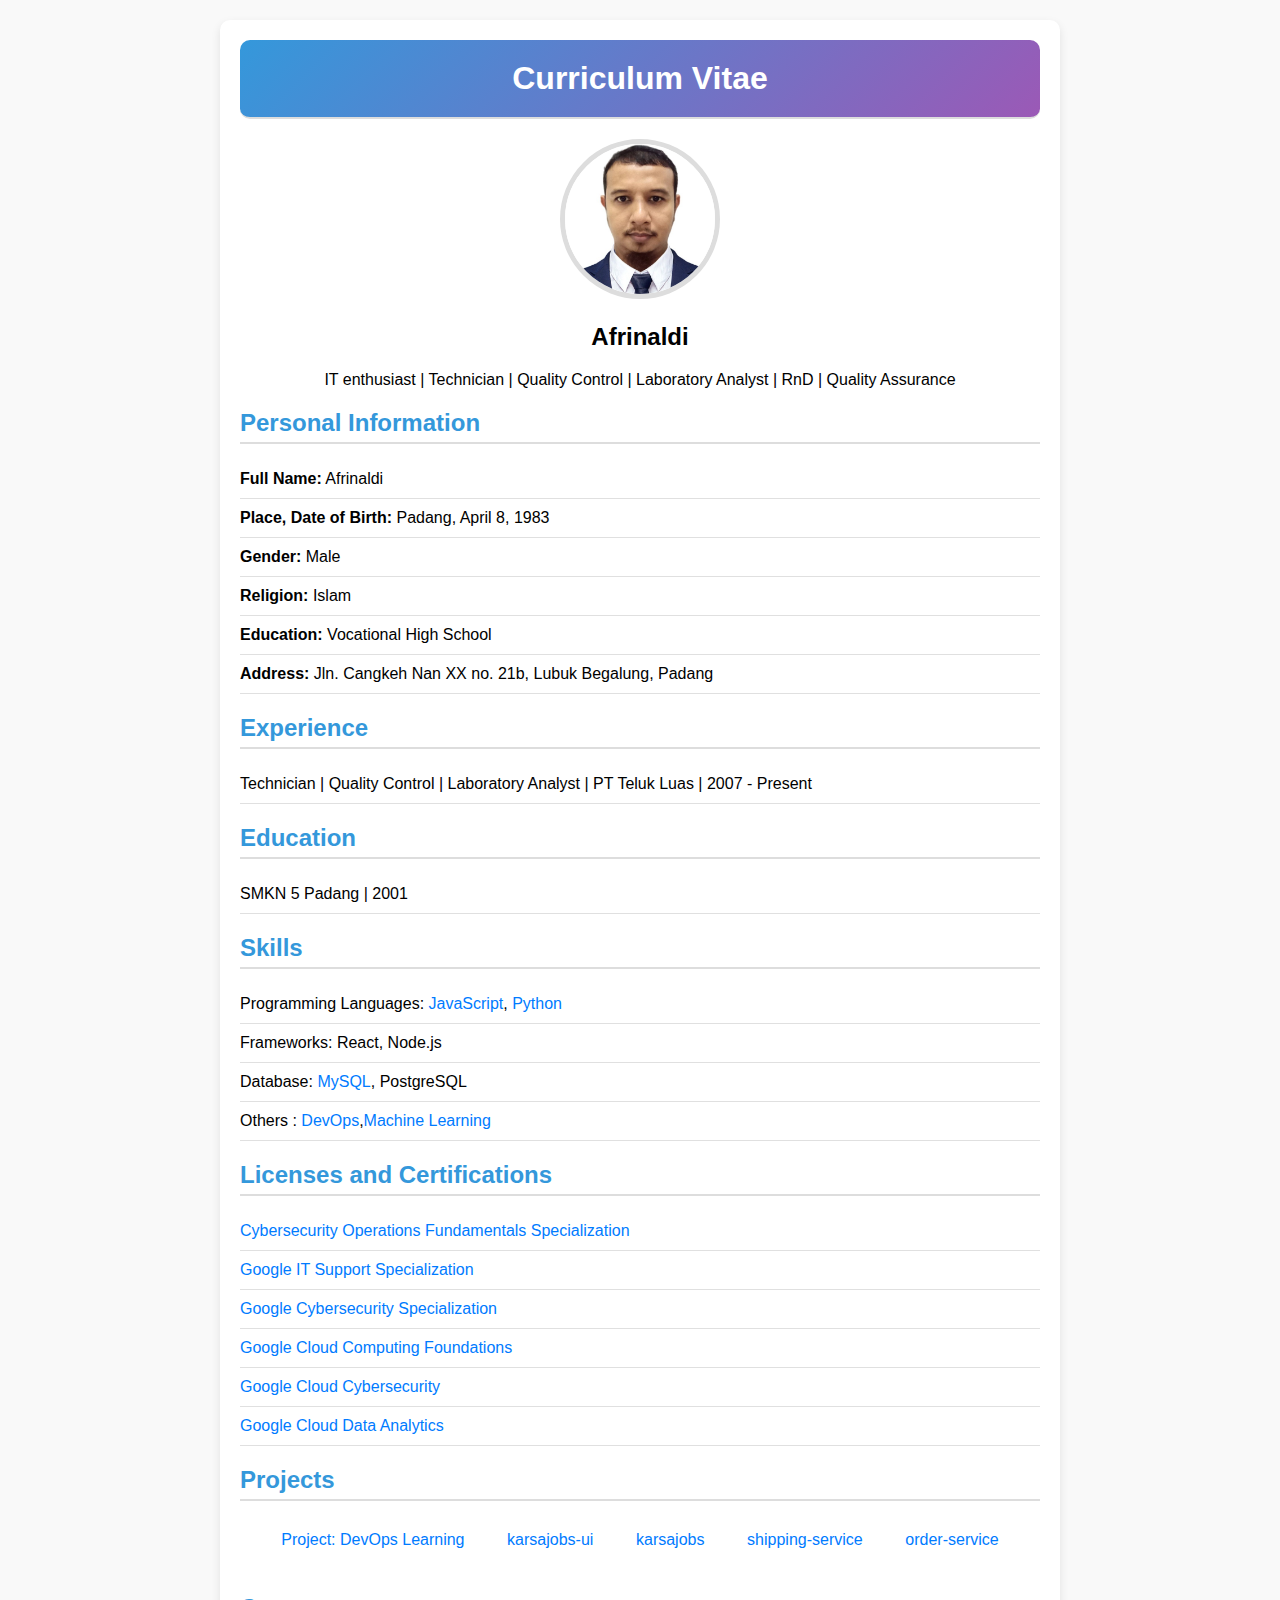
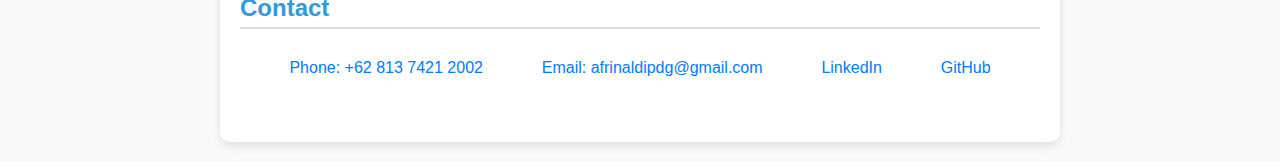
<file: index.html>
<!DOCTYPE html>
<html lang="en">
<head>
    <meta charset="UTF-8">
    <meta name="viewport" content="width=device-width, initial-scale=1.0">
    <title>Curriculum Vitae - Afrinaldi</title>
    <link rel="stylesheet" href="styles.css">
    <style>
        body {
            font-family: Arial, sans-serif;
            margin: 0;
            padding: 0;
            background-color: #f9f9f9;
        }
        .container {
            max-width: 800px;
            margin: 20px auto;
            padding: 20px;
            background-color: #ffffff;
            border-radius: 10px;
            box-shadow: 0 4px 10px rgba(0, 0, 0, 0.1);
        }
        .header {
            text-align: center;
            padding: 20px;
            border-bottom: 2px solid #ddd;
        }
        .header h1 {
            font-size: 2em;
            margin: 0;
        }
        .header p {
            margin: 10px 0 0;
            color: #555;
            font-size: 1em;
        }
        .photo-container {
            text-align: center;
            margin: 20px 0;
        }
        .photo-container img {
            width: 150px;
            height: 150px;
            border-radius: 50%;
            border: 5px solid #ddd;
        }
        .section {
            margin-bottom: 20px;
        }
        .section h2 {
            margin-bottom: 10px;
            border-bottom: 2px solid #ddd;
            padding-bottom: 5px;
        }
        .contact-info a {
            display: block;
            margin-bottom: 5px;
            color: #007BFF;
            text-decoration: none;
        }
        .contact-info a:hover {
            text-decoration: underline;
        }
        .certification a {
            text-decoration: none;
            color: #007BFF;
            position: relative;
        }
        .certification a:hover::after {
            content: attr(href);
            position: absolute;
            top: 20px;
            left: 0;
            background: #f1f1f1;
            padding: 5px;
            border: 1px solid #ddd;
            font-size: 0.8em;
            color: #555;
            white-space: nowrap;
            z-index: 100;
        }
        .skills a {
            text-decoration: none;
            color: #007BFF;
            position: relative;
        }
        .skills a:hover::after {
            content: attr(href);
            position: absolute;
            top: 20px;
            left: 0;
            background: #f1f1f1;
            padding: 5px;
            border: 1px solid #ddd;
            font-size: 0.8em;
            color: #555;
            white-space: nowrap;
            z-index: 100;
        }
        .projects a {
            text-decoration: none;
            color: #007BFF;
            position: relative;
        }
        .projects a:hover::after {
            content: attr(href);
            position: absolute;
            top: 20px;
            left: 0;
            background: #f1f1f1;
            padding: 5px;
            border: 1px solid #ddd;
            font-size: 0.8em;
            color: #555;
            white-space: nowrap;
            z-index: 100;
        }
    </style>
</head>
<body>
    <div class="container">
        <header class="header">
            <h1>Curriculum Vitae</h1>
        </header>

        <div class="photo-container">
            <img src="profile.jpg" alt="Profile Picture">
            <h2>Afrinaldi</h2>
            <p>IT enthusiast | Technician | Quality Control | Laboratory Analyst | RnD | Quality Assurance</p>
        </div>

        <section class="section personal-info">
            <h2>Personal Information</h2>
            <ul>
                <li><strong>Full Name:</strong> Afrinaldi</li>
                <li><strong>Place, Date of Birth:</strong> Padang, April 8, 1983</li>
                <li><strong>Gender:</strong> Male</li>
                <li><strong>Religion:</strong> Islam</li>
                <li><strong>Education:</strong> Vocational High School</li>
                <li><strong>Address:</strong> Jln. Cangkeh Nan XX no. 21b, Lubuk Begalung, Padang</li>
            </ul>
        </section>

        <section class="section experience">
            <h2>Experience</h2>
            <ul>
                <li>Technician | Quality Control | Laboratory Analyst | PT Teluk Luas | 2007 - Present</li>
            </ul>
        </section>

        <section class="section education">
            <h2>Education</h2>
            <ul>
                <li>SMKN 5 Padang | 2001</li>
            </ul>
        </section>

        <section class="section skills">
            <h2>Skills</h2>
            <ul>
                <li>Programming Languages: <a href="https://www.dicoding.com/certificates/0LZ02VE0NX65" target="_blank">JavaScript</a>, <a href="https://www.dicoding.com/certificates/NVP778MWVPR0" target="_blank">Python</a></li>
                <li>Frameworks: React, Node.js</li>
                <li>Database: <a href="https://www.dicoding.com/certificates/1RXYEM0NKZVM" target="_blank">MySQL</a>, PostgreSQL</li>
                <li>Others : <a href="https://www.dicoding.com/certificates/N9ZO5V4W6PG5" target="_blank">DevOps</a>,<a href="https://www.dicoding.com/certificates/JLX122JDGZ72" target="_blank">Machine Learning</a></li>
            </ul>
        </section>

        <section class="section certification">
            <h2>Licenses and Certifications</h2>
            <ul>
                <li><a href="https://www.coursera.org/account/accomplishments/specialization/J1GY5NGTPN3X" target="_blank">Cybersecurity Operations Fundamentals Specialization</a></li>
                <li><a href="https://www.coursera.org/account/accomplishments/specialization/8VK66MIYYA35" target="_blank">Google IT Support Specialization</a></li>
                <li><a href="https://www.coursera.org/account/accomplishments/professional-cert/Z4QQZYQ07Y3S" target="_blank">Google Cybersecurity Specialization</a></li>
                <li><a href="https://www.credly.com/badges/8f2296ed-c90a-4026-96a5-712e4d23fbd9" target="_blank">Google Cloud Computing Foundations</a></li>
                <li><a href="https://www.credly.com/badges/9ebd9162-4941-4c69-94da-d61e5a4cffe2" target="_blank">Google Cloud Cybersecurity</a></li>
                <li><a href="https://www.credly.com/badges/476d0932-7afe-4366-9f60-6052872d975d" target="_blank">Google Cloud Data Analytics</a></li>
            </ul>
        </section>

        <section class="section projects">
            <h2>Projects</h2>
            <div class="contact-info">
                <a href="https://github.com/afrinaldipdg?tab=packages">Project: DevOps Learning</a>
                <a href="https://github.com/users/afrinaldipdg/packages/container/package/karsajobs-ui">karsajobs-ui</a>
                <a href="https://github.com/users/afrinaldipdg/packages/container/package/karsajobs">karsajobs</a>
                <a href="https://github.com/users/afrinaldipdg/packages/container/package/shipping-service">shipping-service</a>
                <a href="https://github.com/users/afrinaldipdg/packages/container/package/order-service">order-service</a>
            </div>
        </section>

        <section class="section contact">
            <h2>Contact</h2>
            <div class="contact-info">
                <a href="tel:+6281374212002">Phone: +62 813 7421 2002</a>
                <a href="mailto:afrinaldipdg@gmail.com">Email: afrinaldipdg@gmail.com</a>
                <a href="https://www.linkedin.com/in/afrinaldi1983" target="_blank">LinkedIn</a>
                <a href="https://github.com/afrinaldipdg/" target="_blank">GitHub</a>
            </div>
        </section>
    </div>
</body>
</html>
</file>
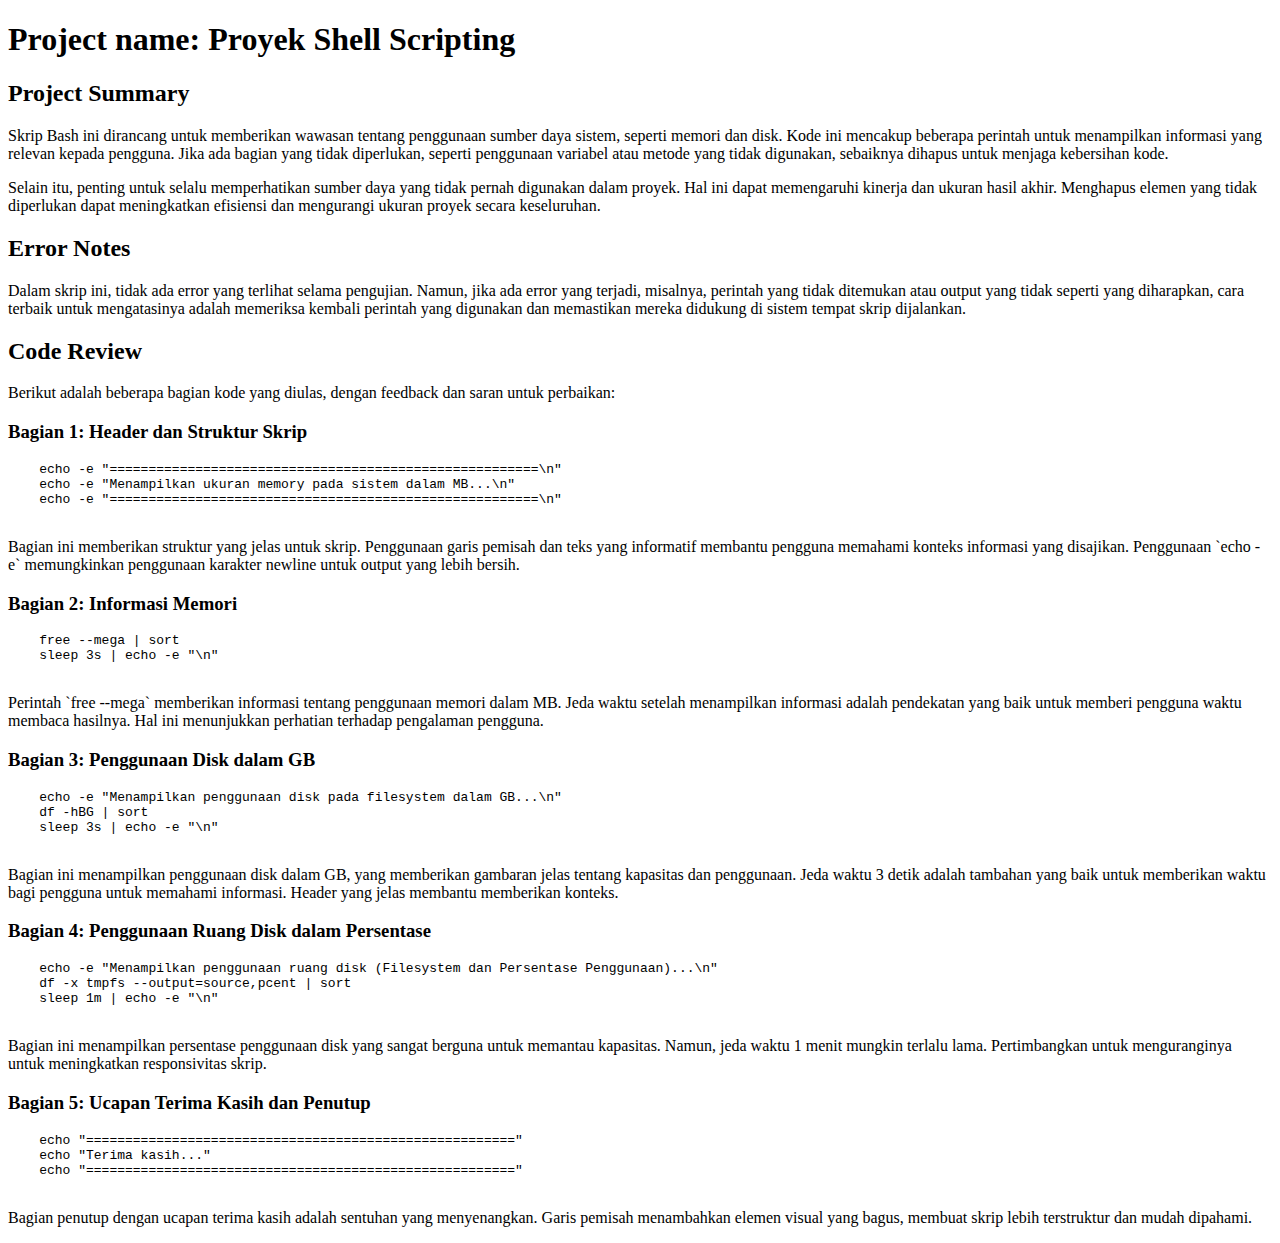
<file: review_code_shell_scripting.html>
<!DOCTYPE html>
<html lang="id">
<head>
    <meta charset="UTF-8">
    <title>Review Kode Bash</title>
</head>
<body>
    <h1>Project name: Proyek Shell Scripting</h1>

    <h2>Project Summary</h2>
    <p>
        Skrip Bash ini dirancang untuk memberikan wawasan tentang penggunaan sumber daya sistem, 
        seperti memori dan disk. Kode ini mencakup beberapa perintah untuk menampilkan informasi 
        yang relevan kepada pengguna. Jika ada bagian yang tidak diperlukan, seperti penggunaan 
        variabel atau metode yang tidak digunakan, sebaiknya dihapus untuk menjaga kebersihan kode.
    </p>

    <p>
        Selain itu, penting untuk selalu memperhatikan sumber daya yang tidak pernah digunakan dalam 
        proyek. Hal ini dapat memengaruhi kinerja dan ukuran hasil akhir. Menghapus elemen yang tidak 
        diperlukan dapat meningkatkan efisiensi dan mengurangi ukuran proyek secara keseluruhan.
    </p>

    <h2>Error Notes</h2>
    <p>
        Dalam skrip ini, tidak ada error yang terlihat selama pengujian. Namun, jika ada error yang 
        terjadi, misalnya, perintah yang tidak ditemukan atau output yang tidak seperti yang 
        diharapkan, cara terbaik untuk mengatasinya adalah memeriksa kembali perintah yang digunakan 
        dan memastikan mereka didukung di sistem tempat skrip dijalankan.
    </p>

    <h2>Code Review</h2>
    
    <p>
        Berikut adalah beberapa bagian kode yang diulas, dengan feedback dan saran untuk perbaikan:
    </p>
    
    <h3>Bagian 1: Header dan Struktur Skrip</h3>
    <pre>
    echo -e "=======================================================\n"
    echo -e "Menampilkan ukuran memory pada sistem dalam MB...\n"
    echo -e "=======================================================\n"
    </pre>
    <p>
        Bagian ini memberikan struktur yang jelas untuk skrip. Penggunaan garis pemisah dan teks yang 
        informatif membantu pengguna memahami konteks informasi yang disajikan. Penggunaan `echo -e` 
        memungkinkan penggunaan karakter newline untuk output yang lebih bersih.
    </p>
    
    <h3>Bagian 2: Informasi Memori</h3>
    <pre>
    free --mega | sort
    sleep 3s | echo -e "\n"
    </pre>
    <p>
        Perintah `free --mega` memberikan informasi tentang penggunaan memori dalam MB. Jeda waktu 
        setelah menampilkan informasi adalah pendekatan yang baik untuk memberi pengguna waktu 
        membaca hasilnya. Hal ini menunjukkan perhatian terhadap pengalaman pengguna.
    </p>

    <h3>Bagian 3: Penggunaan Disk dalam GB</h3>
    <pre>
    echo -e "Menampilkan penggunaan disk pada filesystem dalam GB...\n"
    df -hBG | sort
    sleep 3s | echo -e "\n"
    </pre>
    <p>
        Bagian ini menampilkan penggunaan disk dalam GB, yang memberikan gambaran jelas tentang 
        kapasitas dan penggunaan. Jeda waktu 3 detik adalah tambahan yang baik untuk memberikan 
        waktu bagi pengguna untuk memahami informasi. Header yang jelas membantu memberikan konteks.
    </p>

    <h3>Bagian 4: Penggunaan Ruang Disk dalam Persentase</h3>
    <pre>
    echo -e "Menampilkan penggunaan ruang disk (Filesystem dan Persentase Penggunaan)...\n"
    df -x tmpfs --output=source,pcent | sort
    sleep 1m | echo -e "\n"
    </pre>
    <p>
        Bagian ini menampilkan persentase penggunaan disk yang sangat berguna untuk memantau 
        kapasitas. Namun, jeda waktu 1 menit mungkin terlalu lama. Pertimbangkan untuk menguranginya 
        untuk meningkatkan responsivitas skrip. 
    </p>

    <h3>Bagian 5: Ucapan Terima Kasih dan Penutup</h3>
    <pre>
    echo "======================================================="
    echo "Terima kasih..."
    echo "======================================================="
    </pre>
    <p>
        Bagian penutup dengan ucapan terima kasih adalah sentuhan yang menyenangkan. Garis pemisah 
        menambahkan elemen visual yang bagus, membuat skrip lebih terstruktur dan mudah dipahami.
    </p>


</body>
</html>
</file>
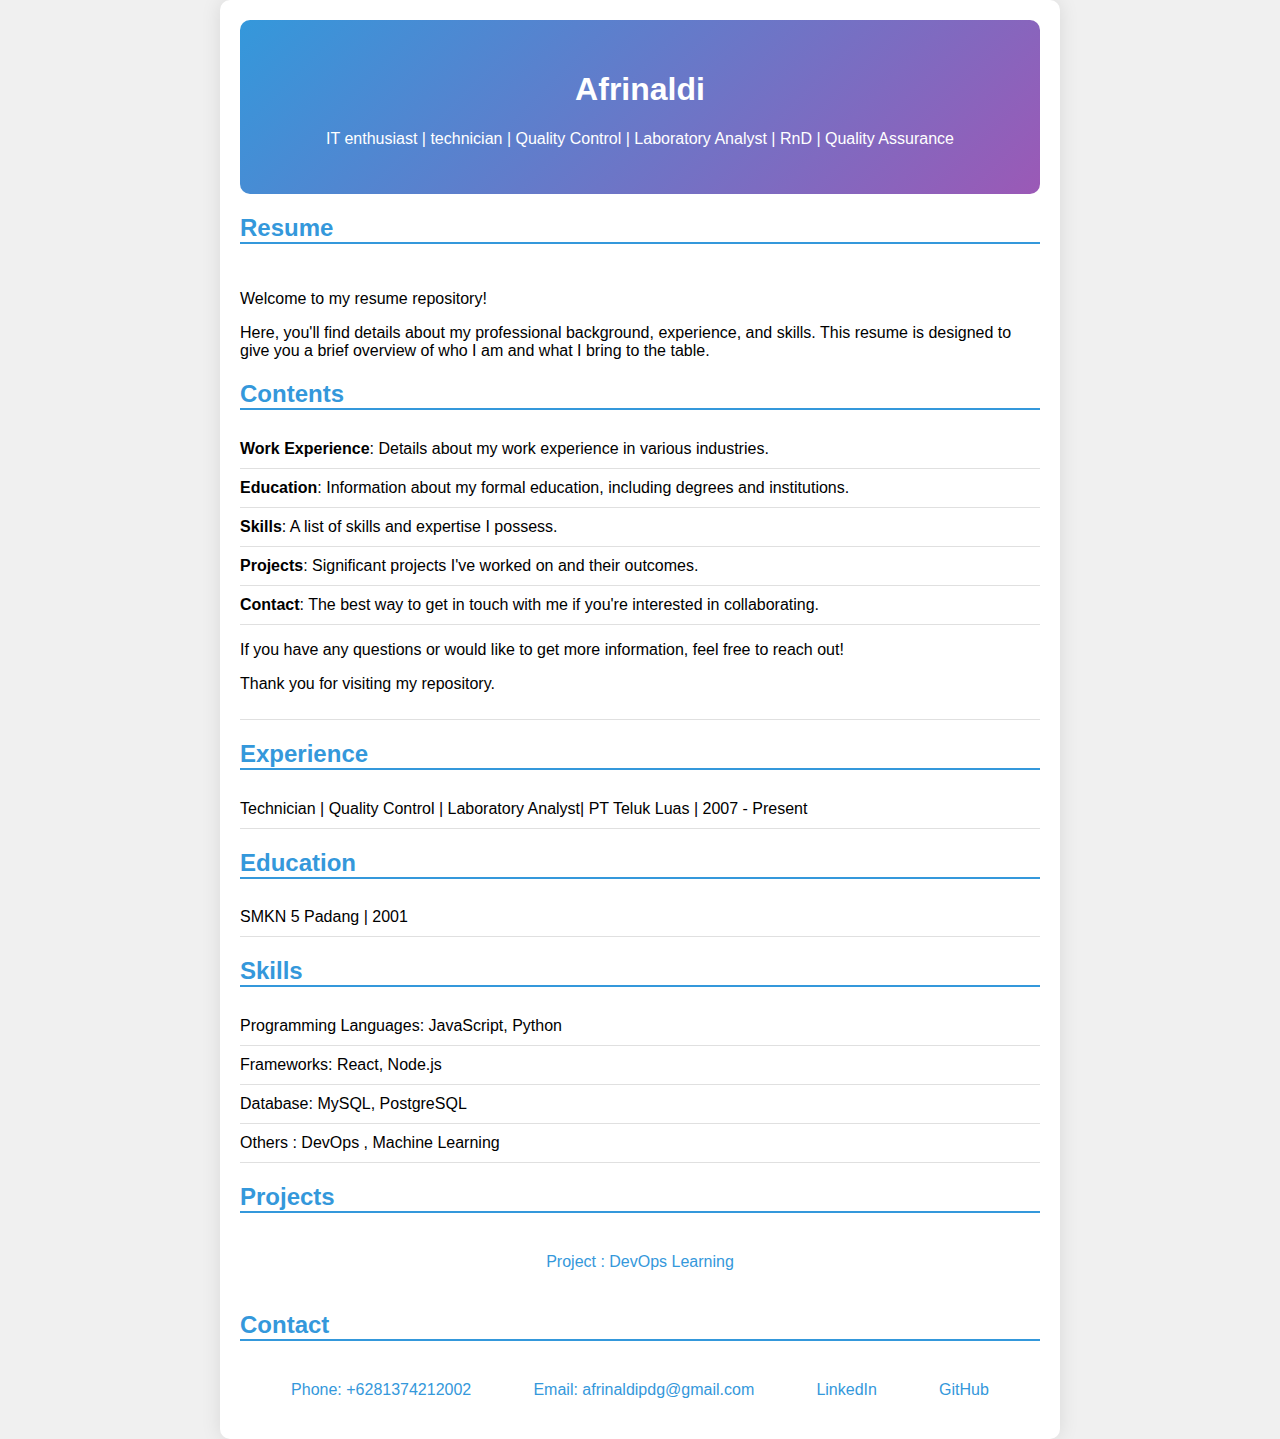
<file: website.html>
<!DOCTYPE html>
<html lang="en">
<head>
    <meta charset="UTF-8">
    <meta name="viewport" content="width=device-width, initial-scale=1.0">
    <title>Curriculum Vitae - Afrinaldi </title>
    <link rel="stylesheet" href="styles.css">
</head>
<body>
    <div class="container">
        <header class="header">
            <h1>Afrinaldi</h1>
            <p>IT enthusiast | technician | Quality Control | Laboratory Analyst | RnD | Quality Assurance</p>
        </header>
 	<section class="section Resume">
            <h2>Resume</h2>
            <ul>
                <li><p>Welcome to my resume repository!</p>

<p>Here, you'll find details about my professional background, experience, and skills. This resume is designed to give you a brief overview of who I am and what I bring to the table.</p>

<h2 id="contents">Contents</h2>

<ul>
  <li><strong>Work Experience</strong>: Details about my work experience in various industries.</li>
  <li><strong>Education</strong>: Information about my formal education, including degrees and institutions.</li>
  <li><strong>Skills</strong>: A list of skills and expertise I possess.</li>
  <li><strong>Projects</strong>: Significant projects I've worked on and their outcomes.</li>
  <li><strong>Contact</strong>: The best way to get in touch with me if you're interested in collaborating.</li>
</ul>

<p>If you have any questions or would like to get more information, feel free to reach out!</p>

<p>Thank you for visiting my repository.</p>
</ul>
        </section>

        <section class="section experience">
            <h2>Experience</h2>
            <ul>
                <li> Technician | Quality Control | Laboratory Analyst| PT Teluk Luas | 2007 - Present</li>
            </ul>
        </section>
        <section class="section education">
            <h2>Education</h2>
            <ul>
                <li>SMKN 5 Padang | 2001</li>
            </ul>
        </section>
        <section class="section skills">
            <h2>Skills</h2>
            <ul>
                <li>Programming Languages: JavaScript, Python</li>
                <li>Frameworks: React, Node.js</li>
                <li>Database: MySQL, PostgreSQL</li>
		<li>Others : DevOps , Machine Learning</li>
            </ul>
        </section>
        <section class="section projects">
            <h2>Projects</h2>
            <div class="contact-info">
                <a href="https://github.com/afrinaldipdg?tab=packages">Project : DevOps Learning</a>
            </div>
        </section>
        <section class="section contact">
            <h2>Contact</h2>
            <div class="contact-info">
                <a href="tel:+6281374212002">Phone: +6281374212002</a>
                <a href="mailto:afrinaldipdg@gmail.com">Email: afrinaldipdg@gmail.com</a>
                <a href="https://www.linkedin.com/in/afrinaldi1983" target="_blank">LinkedIn</a>
                <a href="https://github.com/afrinaldipdg/" target="_blank">GitHub</a>
            </div>
        </section>
    </div>
</body>
</html>
</file>
<file: styles.css>
/* styles.css */

body {
    font-family: 'Arial', sans-serif;
    background-color: #f0f0f0;
    margin: 0;
    padding: 0;
}

.container {
    max-width: 800px;
    margin: auto;
    padding: 20px;
    background-color: #ffffff;
    border-radius: 10px;
    box-shadow: 0 0 20px rgba(0, 0, 0, 0.1);
}

.header {
    text-align: center;
    background: linear-gradient(135deg, #3498db, #9b59b6);
    border-radius: 10px;
    color: white;
    padding: 30px 0;
}

.header h1 {
    font-size: 2em;
}

.section {
    margin-top: 20px;
}

.section h2 {
    border-bottom: 2px solid #3498db;
    color: #3498db;
}

ul {
    list-style: none;
    padding: 0;
}

li {
    padding: 10px 0;
    border-bottom: 1px solid #e0e0e0;
}

.contact-info {
    display: flex;
    justify-content: space-around;
    padding: 20px;
}

.contact-info a {
    color: #3498db;
    text-decoration: none;
}

.contact-info a:hover {
    text-decoration: underline;
}
</file>
